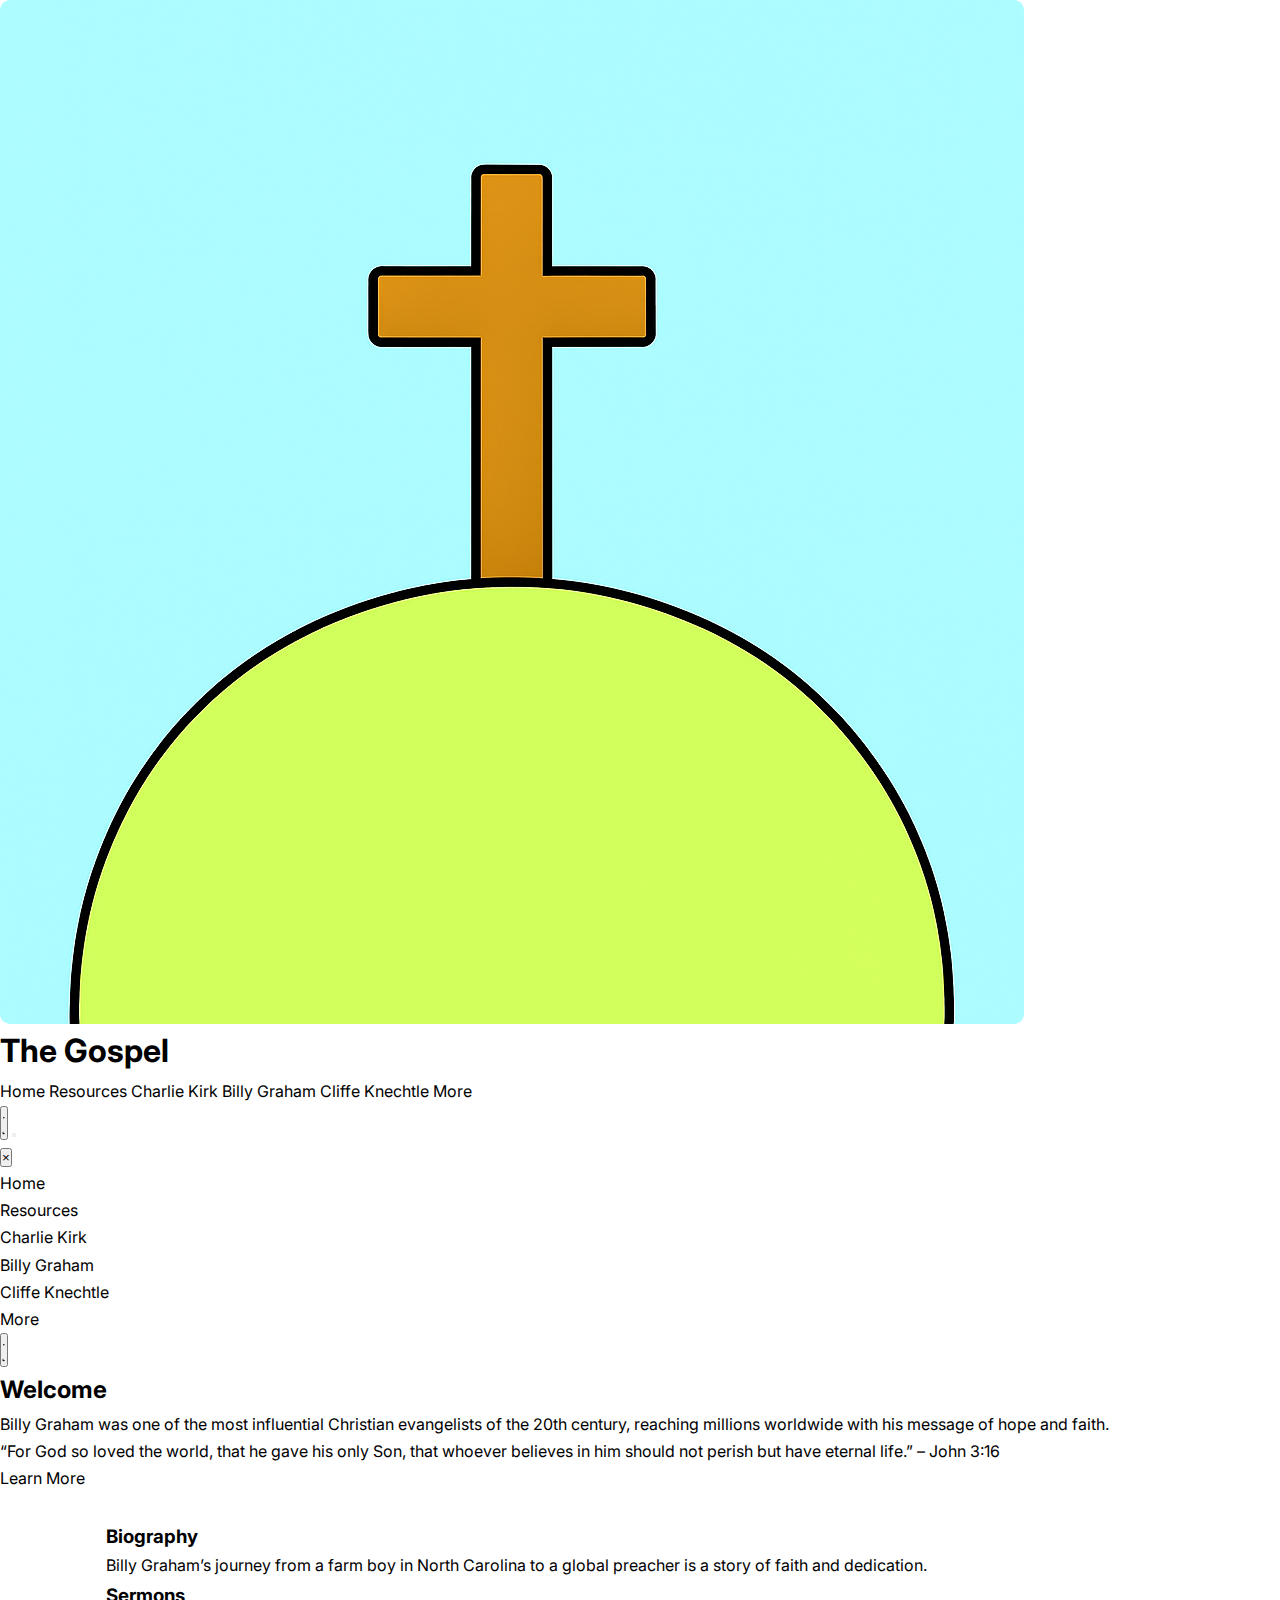
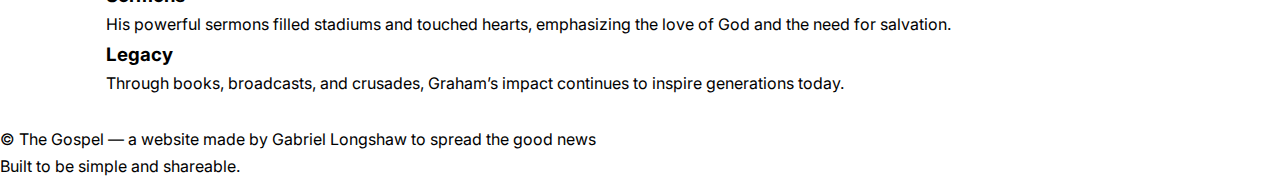
<file: billy-graham/index.html>
<!DOCTYPE html>
<html lang="en">
<head>
  <meta charset="UTF-8">
  <meta name="viewport" content="width=device-width, initial-scale=1.0">
  <title>The Gospel - Billy Graham</title>
  <link rel="stylesheet" href="../assets/css/styles.css">
</head>
<body>
  <header class="header">
  <div class="container header-inner">
    <a href="#" class="brand">
      <img src="../assets/images/logo.png" alt="Logo">
      <h1>The Gospel</h1>
    </a>
    
    <nav class="nav" aria-label="Main navigation">
      <a href="../index.html">Home</a>
      <a href="../resources/">Resources</a>
      <a href="../charlie-kirk/">Charlie Kirk</a>
      <a href="billy-graham/">Billy Graham</a>
      <a href="../cliff-and-stuart-knetchle/">Cliffe Knechtle</a>
      <a href="../more/">More</a>
    </nav>
    
    <div class="controls">
      <button class="theme-toggle desktop-theme-toggle" aria-label="Toggle theme">
        <svg class="icon sun" xmlns="http://www.w3.org/2000/svg" viewBox="0 0 24 24">
          <circle cx="12" cy="12" r="5" fill="var(--icon)" stroke="var(--icon)" stroke-width="2" />
          <g stroke-linecap="round" stroke-linejoin="round" stroke="var(--icon)">
            <line x1="12" y1="1" x2="12" y2="3" />
            <line x1="12" y1="21" x2="12" y2="23" />
            <line x1="1" y1="12" x2="3" y2="12" />
            <line x1="21" y1="12" x2="23" y2="12" />
            <line x1="4.22" y1="4.22" x2="5.64" y2="5.64" />
            <line x1="18.36" y1="18.36" x2="19.78" y2="19.78" />
            <line x1="4.22" y1="19.78" x2="5.64" y2="18.36" />
            <line x1="18.36" y1="5.64" x2="19.78" y2="4.22" />
          </g>
        </svg>
        <svg class="icon moon" xmlns="http://www.w3.org/2000/svg" viewBox="0 0 24 24">
          <path fill="var(--icon)" d="M21 12.8A9 9 0 1111.2 3a7 7 0 109.8 9.8z" />
        </svg>
      </button>
      
      <button class="burger" aria-label="Open menu" aria-expanded="false">
        <span></span>
        <span></span>
        <span></span>
      </button>
    </div>
  </div>
  
  <div class="mobile-menu" aria-hidden="true">
    <button class="close-btn" aria-label="Close menu">&times;</button>
    <ul>
      <li><a href="../index.html">Home</a></li>
      <li><a href="../resources/">Resources</a></li>
      <li><a href="../charlie-kirk">Charlie Kirk</a></li>
      <li><a href="../billy-graham">Billy Graham</a></li>
      <li><a href="../cliff-and-stuart-knetchle">Cliffe Knechtle</a></li>
      <li><a href="../more/">More</a></li>
    </ul>
    
    <button class="theme-toggle mobile-theme-toggle" aria-label="Toggle theme">
      <svg class="icon sun" xmlns="http://www.w3.org/2000/svg" viewBox="0 0 24 24">
        <circle cx="12" cy="12" r="5" fill="var(--icon)" stroke="var(--icon)" stroke-width="2" />
        <g stroke-linecap="round" stroke-linejoin="round" stroke="var(--icon)">
          <line x1="12" y1="1" x2="12" y2="3" />
          <line x1="12" y1="21" x2="12" y2="23" />
          <line x1="1" y1="12" x2="3" y2="12" />
          <line x1="21" y1="12" x2="23" y2="12" />
          <line x1="4.22" y1="4.22" x2="5.64" y2="5.64" />
          <line x1="18.36" y1="18.36" x2="19.78" y2="19.78" />
          <line x1="4.22" y1="19.78" x2="5.64" y2="18.36" />
          <line x1="18.36" y1="5.64" x2="19.78" y2="4.22" />
        </g>
      </svg>
      <svg class="icon moon" xmlns="http://www.w3.org/2000/svg" viewBox="0 0 24 24">
        <path fill="var(--icon)" d="M21 12.8A9 9 0 1111.2 3a7 7 0 109.8 9.8z" />
      </svg>
    </button>
  </div>
</header>

  <section class="hero">
    <div class="hero-card">
      <h2>Welcome</h2>
      <p class="lead">Billy Graham was one of the most influential Christian evangelists of the 20th century, reaching millions worldwide with his message of hope and faith.</p>
      <p class="verse">“For God so loved the world, that he gave his only Son, that whoever believes in him should not perish but have eternal life.” – John 3:16</p>
      <a href="#" class="btn">Learn More</a>
    </div>
  </section>

  <main class="content">
    <div class="card-grid">
      <div class="card">
        <h3>Biography</h3>
        <p>Billy Graham’s journey from a farm boy in North Carolina to a global preacher is a story of faith and dedication.</p>
      </div>
      <div class="card">
        <h3>Sermons</h3>
        <p>His powerful sermons filled stadiums and touched hearts, emphasizing the love of God and the need for salvation.</p>
      </div>
      <div class="card">
        <h3>Legacy</h3>
        <p>Through books, broadcasts, and crusades, Graham’s impact continues to inspire generations today.</p>
      </div>
    </div>
  </main>

  <footer class="footer">
  <p>© <span id="year"></span> The Gospel — a website made by Gabriel Longshaw to spread the good news</p>
  <p class="meta">Built to be simple and shareable.</p>
</footer>

  <script src="../assets/js/main.js"></script>
</body>
</html>
</file>
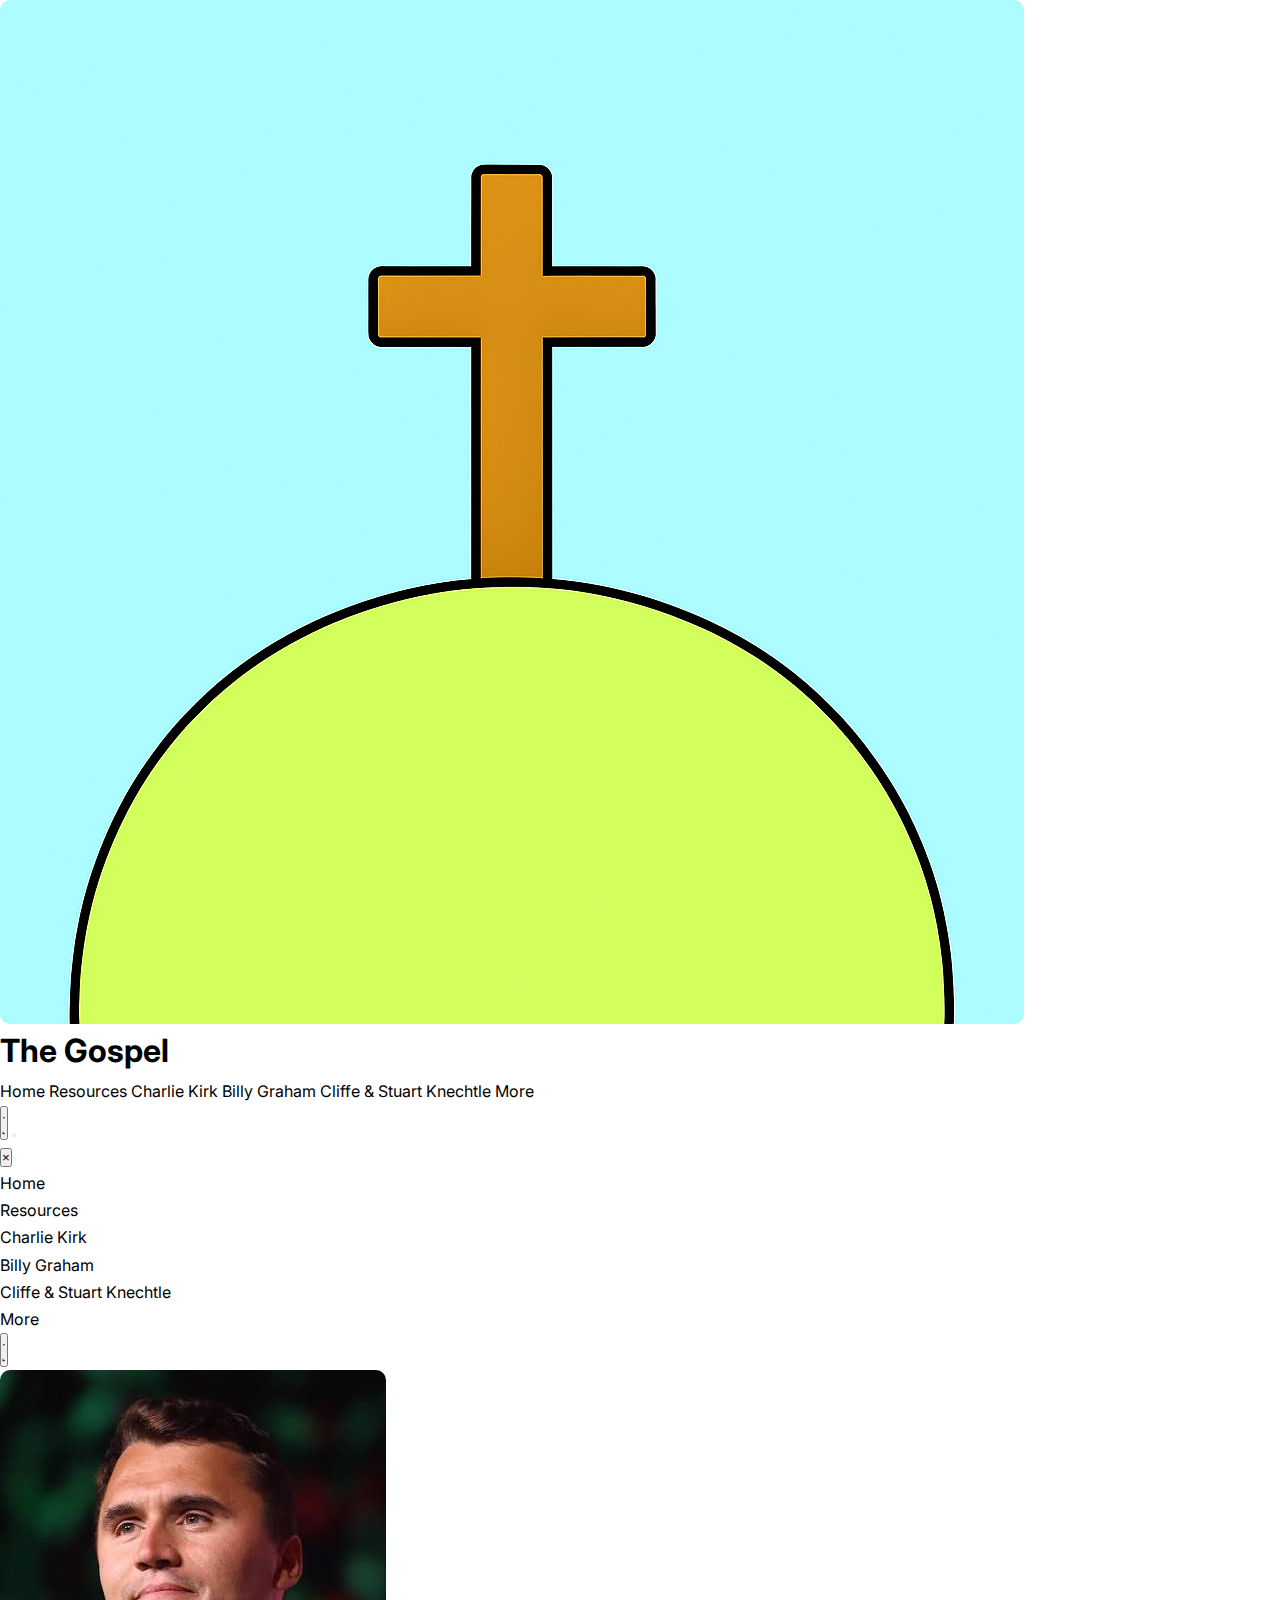
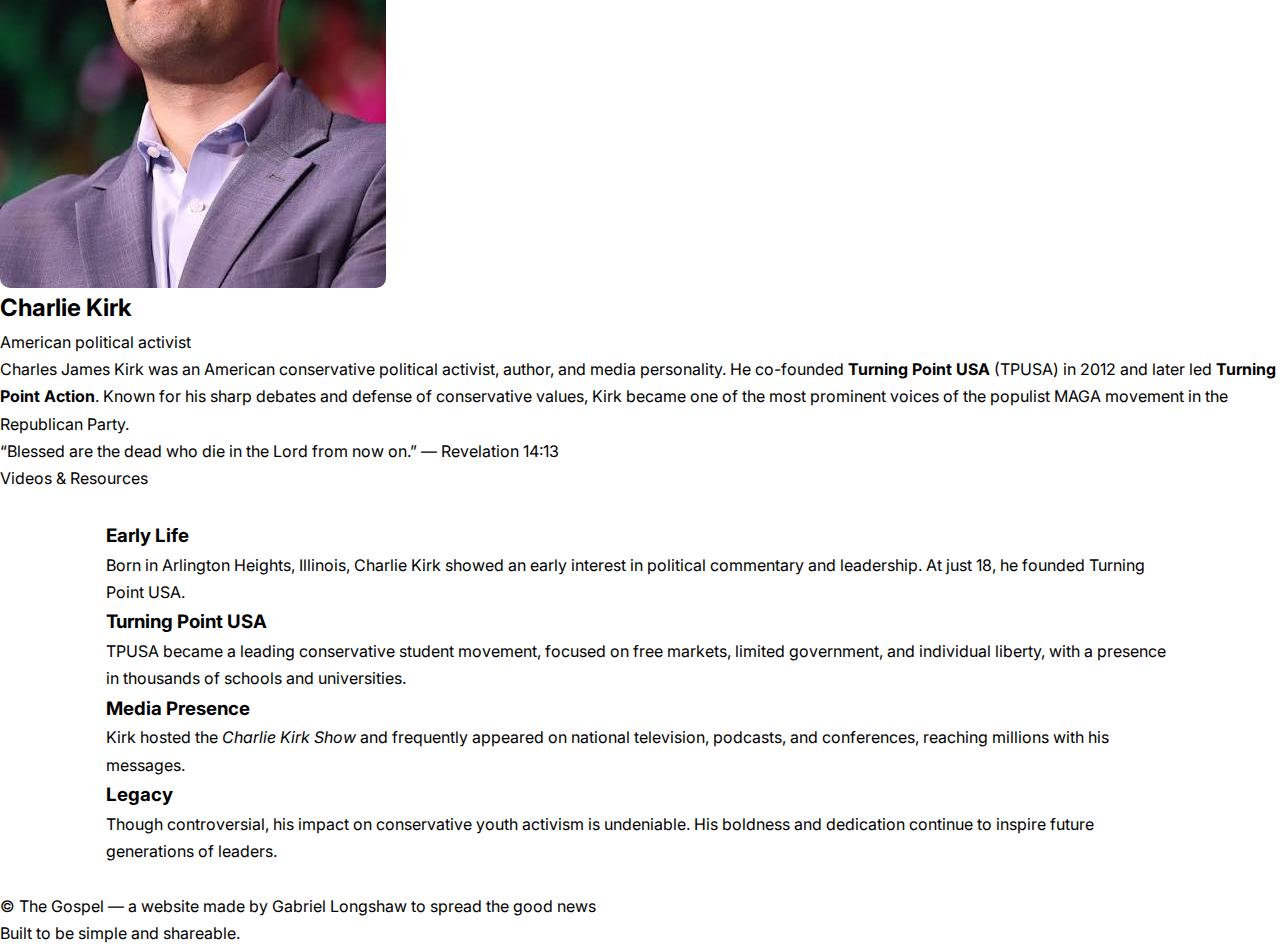
<file: charlie-kirk/index.html>
<!DOCTYPE html>
<html lang="en">
<head>
  <meta charset="UTF-8">
  <meta name="viewport" content="width=device-width, initial-scale=1.0">
  <title>The Gospel - Charlie Kirk</title>
  <meta name="description" content="Profiles of Charlie Kirk — Christian speaker and cultural commentator sharing the Gospel.">
  <meta name="keywords" content="The Gospel, Charlie Kirk, Evangelism, Christian Apologetics, Gabe Mods, Gabriel Longshaw, Jesus Christ, The Good News">
  <meta name="author" content="The Gospel">
  <meta property="og:title" content="The Gospel - Charlie Kirk">
  <meta property="og:description" content="Profiles of Charlie Kirk — Christian speaker and cultural commentator sharing the Gospel.">
  <meta property="og:image" content="https://gabemods.github.io/The-Gospel/assets/images/charlie-kirk-preview.png">
  <meta property="og:url" content="https://gabemods.github.io/The-Gospel/charlie-kirk/">
  <meta property="og:type" content="website">
  <meta name="twitter:card" content="summary_large_image">
  <meta name="twitter:title" content="The Gospel - Charlie Kirk">
  <meta name="twitter:description" content="Profiles of Charlie Kirk — Christian speaker and cultural commentator sharing the Gospel.">
  <meta name="twitter:image" content="https://gabemods.github.io/The-Gospel/assets/images/charlie-kirk-preview.png">
  <meta name="google-site-verification" content="HihCOsgH0UVQPbqo7pMEgDNXIXR16hIm907pXZPI3w8">
  <meta name="msvalidate.01" content="D8E2192242F2093B4379471689E3082A">
  <link rel="apple-touch-icon" sizes="152x152" href="../assets/images/favicon/apple-icon-152x152.png">
  <link rel="apple-touch-icon" sizes="180x180" href="../assets/images/favicon/apple-icon-180x180.png">
  <link rel="icon" type="image/png" sizes="192x192" href="../assets/images/favicon/android-icon-192x192.png">
  <link rel="icon" type="image/png" sizes="32x32" href="../assets/images/favicon/favicon-32x32.png">
  <link rel="icon" type="image/png" sizes="96x96" href="../assets/images/favicon/favicon-96x96.png">
  <link rel="icon" type="image/png" sizes="16x16" href="../assets/images/favicon/favicon-16x16.png">
  <link rel="manifest" href="../assets/images/favicon/manifest.json">
  <meta name="msapplication-TileColor" content="#ffffff">
  <meta name="msapplication-TileImage" content="../assets/images/favicon/ms-icon-144x144.png">
  <meta name="theme-color" content="#ffffff">
  <link rel="stylesheet" href="../assets/css/styles.css">
</head>
<body>
  <header class="header">
  <div class="container header-inner">
    <a href="../" class="brand">
      <img src="../assets/images/logo.png" alt="Logo">
      <h1>The Gospel</h1>
    </a>
    
    <nav class="nav" aria-label="Main navigation">
      <a href="../">Home</a>
      <a href="../resources/">Resources</a>
      <a href="./">Charlie Kirk</a>
      <a href="../billy-graham/">Billy Graham</a>
      <a href="../cliff-and-stuart-knechtle/">Cliffe & Stuart Knechtle</a>
      <a href="../more/">More</a>
    </nav>
    
    <div class="controls">
      <button class="theme-toggle desktop-theme-toggle" aria-label="Toggle theme">
        <svg class="icon sun" xmlns="http://www.w3.org/2000/svg" viewBox="0 0 24 24">
          <circle cx="12" cy="12" r="5" fill="var(--icon)" stroke="var(--icon)" stroke-width="2" />
          <g stroke-linecap="round" stroke-linejoin="round" stroke="var(--icon)">
            <line x1="12" y1="1" x2="12" y2="3" />
            <line x1="12" y1="21" x2="12" y2="23" />
            <line x1="1" y1="12" x2="3" y2="12" />
            <line x1="21" y1="12" x2="23" y2="12" />
            <line x1="4.22" y1="4.22" x2="5.64" y2="5.64" />
            <line x1="18.36" y1="18.36" x2="19.78" y2="19.78" />
            <line x1="4.22" y1="19.78" x2="5.64" y2="18.36" />
            <line x1="18.36" y1="5.64" x2="19.78" y2="4.22" />
          </g>
        </svg>
        <svg class="icon moon" xmlns="http://www.w3.org/2000/svg" viewBox="0 0 24 24">
          <path fill="var(--icon)" d="M21 12.8A9 9 0 1111.2 3a7 7 0 109.8 9.8z" />
        </svg>
      </button>
      
      <button class="burger" aria-label="Open menu" aria-expanded="false">
        <span></span>
        <span></span>
        <span></span>
      </button>
    </div>
  </div>
  
  <div class="mobile-menu" aria-hidden="true">
    <button class="close-btn" aria-label="Close menu">&times;</button>
    <ul>
      <li><a href="../">Home</a></li>
      <li><a href="../resources/">Resources</a></li>
      <li><a href="./">Charlie Kirk</a></li>
      <li><a href="../billy-graham/">Billy Graham</a></li>
      <li><a href="../cliff-and-stuart-knechtle/">Cliffe & Stuart Knechtle</a></li>
      <li><a href="../more/">More</a></li>
    </ul>
    
    <button class="theme-toggle mobile-theme-toggle" aria-label="Toggle theme">
      <svg class="icon sun" xmlns="http://www.w3.org/2000/svg" viewBox="0 0 24 24">
        <circle cx="12" cy="12" r="5" fill="var(--icon)" stroke="var(--icon)" stroke-width="2" />
        <g stroke-linecap="round" stroke-linejoin="round" stroke="var(--icon)">
          <line x1="12" y1="1" x2="12" y2="3" />
          <line x1="12" y1="21" x2="12" y2="23" />
          <line x1="1" y1="12" x2="3" y2="12" />
          <line x1="21" y1="12" x2="23" y2="12" />
          <line x1="4.22" y1="4.22" x2="5.64" y2="5.64" />
          <line x1="18.36" y1="18.36" x2="19.78" y2="19.78" />
          <line x1="4.22" y1="19.78" x2="5.64" y2="18.36" />
          <line x1="18.36" y1="5.64" x2="19.78" y2="4.22" />
        </g>
      </svg>
      <svg class="icon moon" xmlns="http://www.w3.org/2000/svg" viewBox="0 0 24 24">
        <path fill="var(--icon)" d="M21 12.8A9 9 0 1111.2 3a7 7 0 109.8 9.8z" />
      </svg>
    </button>
  </div>
</header>

  <section class="hero hero-centered">
  <div class="hero-card hero-grid">
    <div class="hero-top">
      <img src="../assets/images/charliekirk.jpeg" alt="Charlie Kirk" class="profile-img">
      <div class="hero-info">
        <h2 id="profile-heading">Charlie Kirk</h2>
        <p class="meta">American political activist</p>
        <p>Charles James Kirk was an American conservative political activist, author, and media personality. He co-founded <strong>Turning Point USA</strong> (TPUSA) in 2012 and later led <strong>Turning Point Action</strong>. Known for his sharp debates and defense of conservative values, Kirk became one of the most prominent voices of the populist MAGA movement in the Republican Party.</p>
        <p class="verse">“Blessed are the dead who die in the Lord from now on.” — Revelation 14:13</p>
        <p class="btn-centered-wrapper"><a class="btn-centered" href="../resources/">Videos & Resources</a></p>
      </div>
    </div>
  </div>
</section>

  <main class="content">
    <div class="card-grid">
      <div class="card">
        <h3>Early Life</h3>
        <p>Born in Arlington Heights, Illinois, Charlie Kirk showed an early interest in political commentary and leadership. At just 18, he founded Turning Point USA.</p>
      </div>
      <div class="card">
        <h3>Turning Point USA</h3>
        <p>TPUSA became a leading conservative student movement, focused on free markets, limited government, and individual liberty, with a presence in thousands of schools and universities.</p>
      </div>
      <div class="card">
        <h3>Media Presence</h3>
        <p>Kirk hosted the <em>Charlie Kirk Show</em> and frequently appeared on national television, podcasts, and conferences, reaching millions with his messages.</p>
      </div>
      <div class="card">
        <h3>Legacy</h3>
        <p>Though controversial, his impact on conservative youth activism is undeniable. His boldness and dedication continue to inspire future generations of leaders.</p>
      </div>
    </div>
  </main>

  <footer class="footer">
    <p>© <span id="year"></span> The Gospel — a website made by Gabriel Longshaw to spread the good news</p>
    <p class="meta">Built to be simple and shareable.</p>
  </footer>

  <script src="../assets/js/main.js"></script>
</body>
</html>
</file>
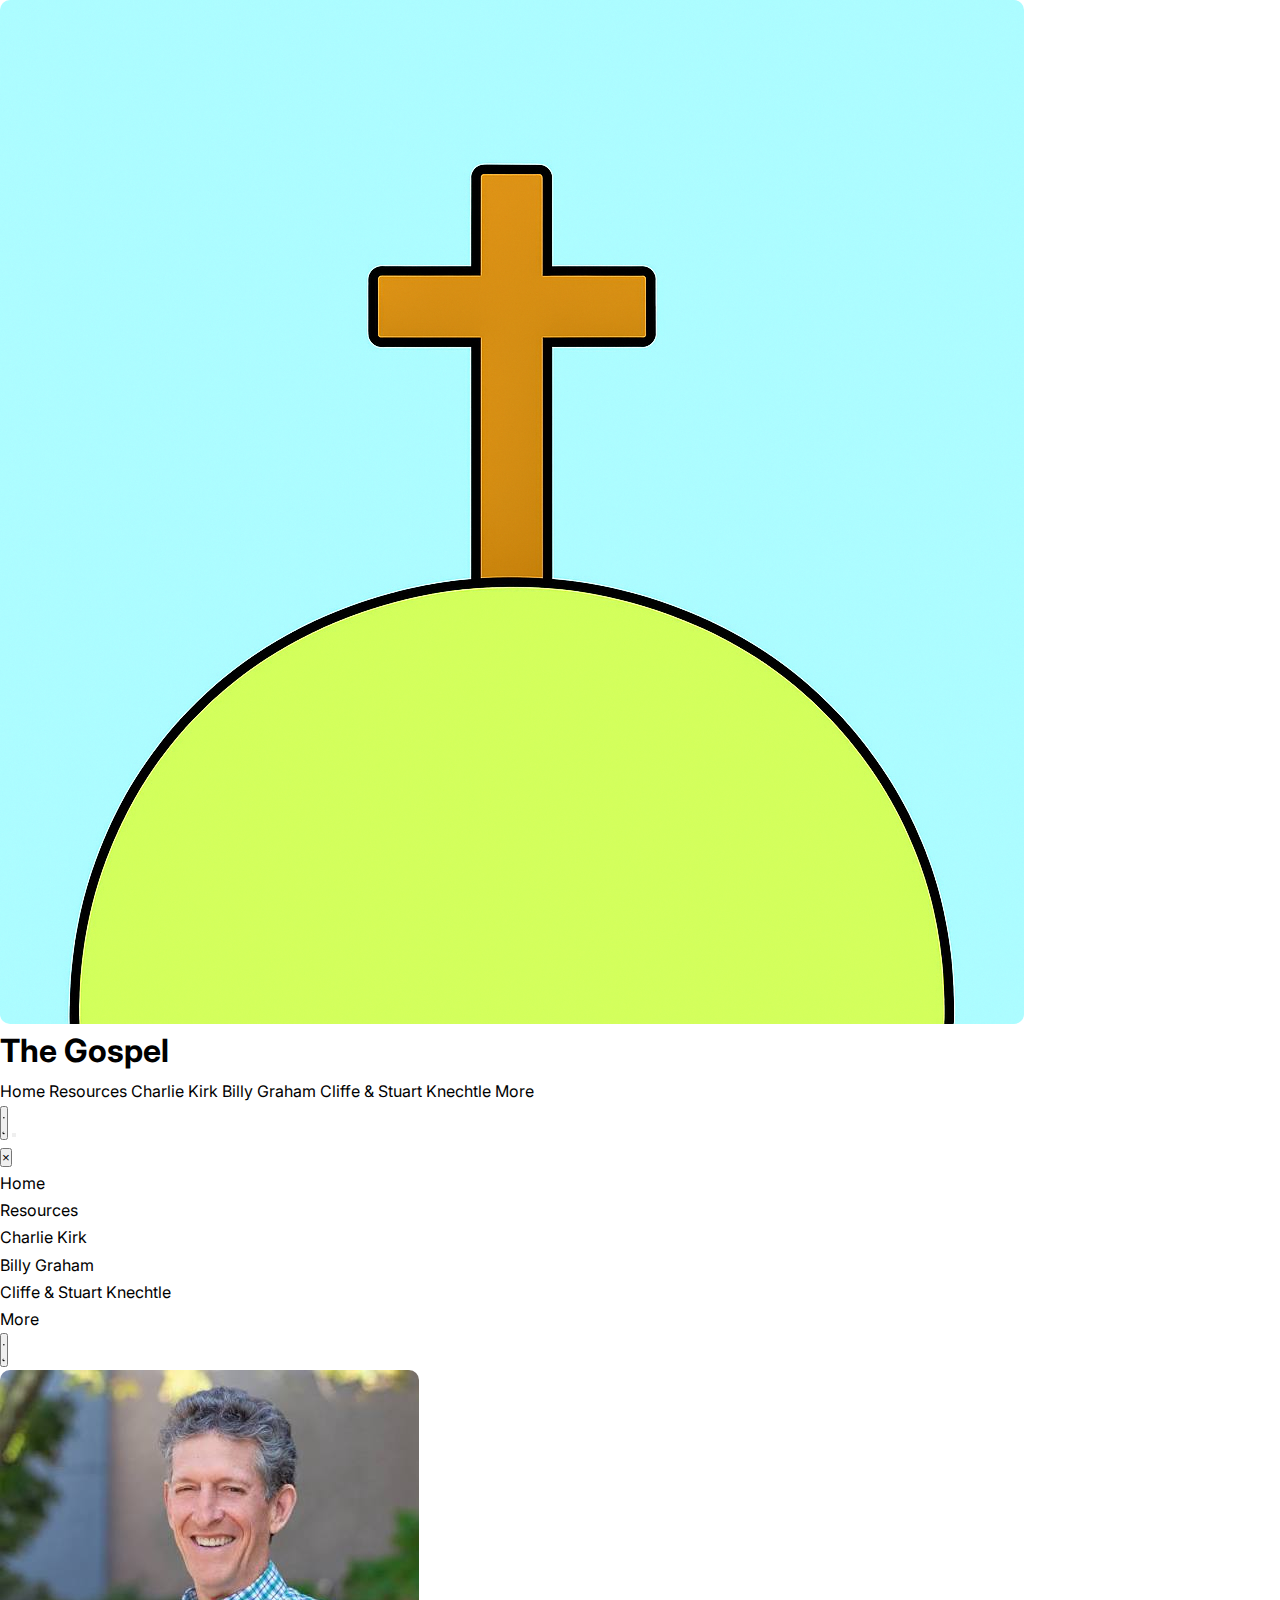
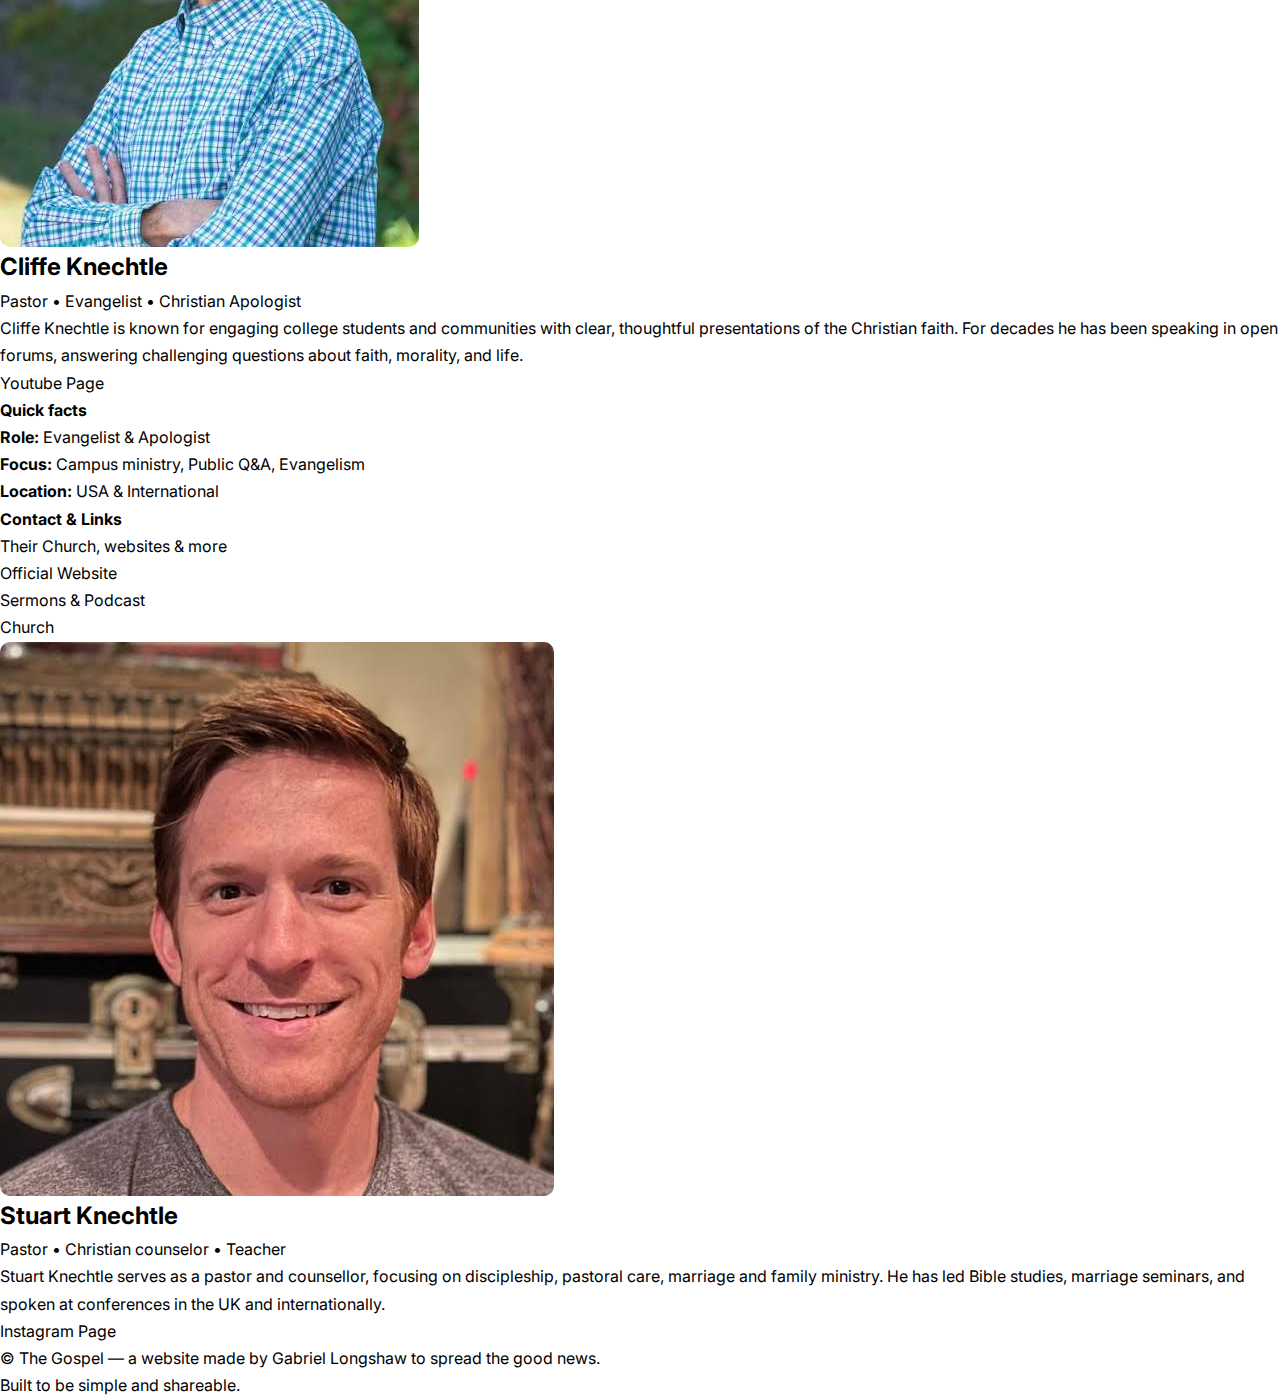
<file: cliff-and-stuart-knechtle/index.html>
<!doctype html>
<html lang="en">
<head>
  <meta charset="utf-8" />
  <meta name="viewport" content="width=device-width,initial-scale=1" />
  <title>The Gospel - Cliffe &amp; Stuart Knechtle</title>
  <meta name="google-site-verification" content="HihCOsgH0UVQPbqo7pMEgDNXIXR16hIm907pXZPI3w8">
  <meta name="description" content="Spreading The Gospel - the good news.">
  <meta name="keywords" content="Gabe Mods, Gabriel Longshaw, The Gospel, Jesus Christ, Jesus, The Good News">
  <meta name="author" content="The Gospel">
  <meta property="og:title" content="The Gospel">
  <meta property="og:description" content="Spreading The Gospel - the good news.">
  <meta property="og:image" content="assets/images/logo.png">
  <meta name="twitter:card" content="summary_large_image">
  <meta name="google-site-verification" content="HihCOsgH0UVQPbqo7pMEgDNXIXR16hIm907pXZPI3w8">
  <meta name="msvalidate.01" content="D8E2192242F2093B4379471689E3082A">
  <link rel="apple-touch-icon" sizes="152x152" href="assets/images/favicon/apple-icon-152x152.png">
  <link rel="apple-touch-icon" sizes="180x180" href="assets/images/favicon/apple-icon-180x180.png">
  <link rel="icon" type="image/png" sizes="192x192" href="assets/images/favicon/android-icon-192x192.png">
  <link rel="icon" type="image/png" sizes="32x32" href="assets/images/favicon/favicon-32x32.png">
  <link rel="icon" type="image/png" sizes="96x96" href="assets/images/favicon/favicon-96x96.png">
  <link rel="icon" type="image/png" sizes="16x16" href="assets/images/favicon/favicon-16x16.png">
  <link rel="manifest" href="assets/images/favicon/manifest.json">
  <meta name="msapplication-TileColor" content="#ffffff">
  <meta name="msapplication-TileImage" content="assets/images/favicon/ms-icon-144x144.png">
  <meta name="theme-color" content="#ffffff">
  <link rel="stylesheet" href="../assets/css/styles.css">
</head>
<body>
  <header class="header">
    <div class="container header-inner">
      <a href="../index.html" class="brand">
        <img src="../assets/images/logo.png" alt="The Gospel logo">
        <h1>The Gospel</h1>
      </a>

      <nav class="nav" aria-label="Main navigation">
        <a href="../index.html">Home</a>
        <a href="../resources/">Resources</a>
        <a href="../charlie-kirk/">Charlie Kirk</a>
        <a href="../billy-graham/">Billy Graham</a>
        <a href="index.html" aria-current="page">Cliffe &amp; Stuart Knechtle</a>
        <a href="../more/">More</a>
      </nav>

      <div class="controls">
        <button class="theme-toggle desktop-theme-toggle" aria-label="Toggle theme" type="button">
          <svg class="icon sun" xmlns="http://www.w3.org/2000/svg" viewBox="0 0 24 24" aria-hidden="true">
            <circle cx="12" cy="12" r="5" fill="var(--icon)" stroke="var(--icon)" stroke-width="2"/>
            <g stroke-linecap="round" stroke-linejoin="round" stroke="var(--icon)">
              <line x1="12" y1="1" x2="12" y2="3" />
              <line x1="12" y1="21" x2="12" y2="23" />
              <line x1="1" y1="12" x2="3" y2="12" />
              <line x1="21" y1="12" x2="23" y2="12" />
              <line x1="4.22" y1="4.22" x2="5.64" y2="5.64" />
              <line x1="18.36" y1="18.36" x2="19.78" y2="19.78" />
              <line x1="4.22" y1="19.78" x2="5.64" y2="18.36" />
              <line x1="18.36" y1="5.64" x2="19.78" y2="4.22" />
            </g>
          </svg>
          <svg class="icon moon" xmlns="http://www.w3.org/2000/svg" viewBox="0 0 24 24" aria-hidden="true">
            <path fill="var(--icon)" d="M21 12.8A9 9 0 1111.2 3a7 7 0 109.8 9.8z"/>
          </svg>
        </button>

        <button class="burger" aria-label="Open menu" aria-expanded="false" type="button">
          <span></span><span></span><span></span>
        </button>
      </div>
    </div>

    <div class="mobile-menu" aria-hidden="true">
      <button class="close-btn" aria-label="Close menu" type="button">&times;</button>
      <ul>
        <li><a href="../index.html">Home</a></li>
        <li><a href="../resources/">Resources</a></li>
        <li><a href="../charlie-kirk/">Charlie Kirk</a></li>
        <li><a href="../billy-graham/">Billy Graham</a></li>
        <li><a href="index.html">Cliffe &amp; Stuart Knechtle</a></li>
        <li><a href="../more/">More</a></li>
      </ul>
    <button class="theme-toggle mobile-theme-toggle" aria-label="Toggle theme">
      <svg class="icon sun" xmlns="http://www.w3.org/2000/svg" viewBox="0 0 24 24">
        <circle cx="12" cy="12" r="5" fill="var(--icon)" stroke="var(--icon)" stroke-width="2" />
        <g stroke-linecap="round" stroke-linejoin="round" stroke="var(--icon)">
          <line x1="12" y1="1" x2="12" y2="3" />
          <line x1="12" y1="21" x2="12" y2="23" />
          <line x1="1" y1="12" x2="3" y2="12" />
          <line x1="21" y1="12" x2="23" y2="12" />
          <line x1="4.22" y1="4.22" x2="5.64" y2="5.64" />
          <line x1="18.36" y1="18.36" x2="19.78" y2="19.78" />
          <line x1="4.22" y1="19.78" x2="5.64" y2="18.36" />
          <line x1="18.36" y1="5.64" x2="19.78" y2="4.22" />
        </g>
      </svg>
      <svg class="icon moon" xmlns="http://www.w3.org/2000/svg" viewBox="0 0 24 24">
        <path fill="var(--icon)" d="M21 12.8A9 9 0 1111.2 3a7 7 0 109.8 9.8z" />
      </svg>
    </button>
    </div>
  </header>

  <main class="container">
  <section class="hero" aria-labelledby="profile-heading">
    <!-- Cliffe Knechtle Card -->
    <div class="hero-card hero-grid">
      <div class="hero-top">
        <img src="../assets/images/cliffe-knechtle.jpeg" alt="Cliffe Knechtle" class="profile-img">
        <div class="hero-info">
          <h2 id="profile-heading">Cliffe Knechtle</h2>
          <p class="meta">Pastor • Evangelist • Christian Apologist</p>
          <p>Cliffe Knechtle is known for engaging college students and communities with clear, thoughtful presentations of the Christian faith. For decades he has been speaking in open forums, answering challenging questions about faith, morality, and life.</p>
          <p><a class="btn" href="https://youtube.com/@givemeananswer?si=rO77jDH8yHqYcQvH">Youtube Page</a></p>
        </div>
      </div>
      
      <div class="hero-bottom card-grid-2">
        <div class="card">
          <h4>Quick facts</h4>
          <ul class="no-list">
            <li><strong>Role:</strong> Evangelist & Apologist</li>
            <li><strong>Focus:</strong> Campus ministry, Public Q&A, Evangelism</li>
            <li><strong>Location:</strong> USA & International</li>
          </ul>
        </div>
        
        <div class="card">
          <h4>Contact & Links</h4>
          <p>Their Church, websites & more</p>
          <p><a class="resource-btn" href="https://givemeananswer.org/" target="_blank" rel="noopener">Official Website</a></p>
          <p><a class="resource-btn" href="#" target="_blank" rel="noopener">Sermons &amp; Podcast</a></p>
          <p><a class="resource-btn" href="https://www.gracecommunity.info/" target="_blank" rel="noopener">Church</a></p>
        </div>
      </div>
    </div>
    
   <div class="hero-card hero-grid">
  <div class="hero-top">
    <img src="../assets/images/stuartknechtle.jpeg" alt="Stuart Knechtle" class="profile-img">
    <div class="hero-info">
      <h2 id="stuart-heading">Stuart Knechtle</h2>
      <p class="meta">Pastor • Christian counselor • Teacher</p>
      <p>Stuart Knechtle serves as a pastor and counsellor, focusing on discipleship, pastoral care, marriage and family ministry. He has led Bible studies, marriage seminars, and spoken at conferences in the UK and internationally.</p>
      <p><a class="btn" href="https://www.instagram.com/stuart_knechtle?igsh=MW43YWszNmZmYnBuZg==">Instagram Page</a></p>
    </div>
  </div>
</div>
</main>

  <footer class="footer">
    <p>© <span id="year"></span> The Gospel — a website made by Gabriel Longshaw to spread the good news.</p>
    <p class="meta">Built to be simple and shareable.</p>
  </footer>
  <script async src="//www.instagram.com/embed.js"></script>
  <script src="../assets/js/main.js"></script>
</body>
</html>
</file>
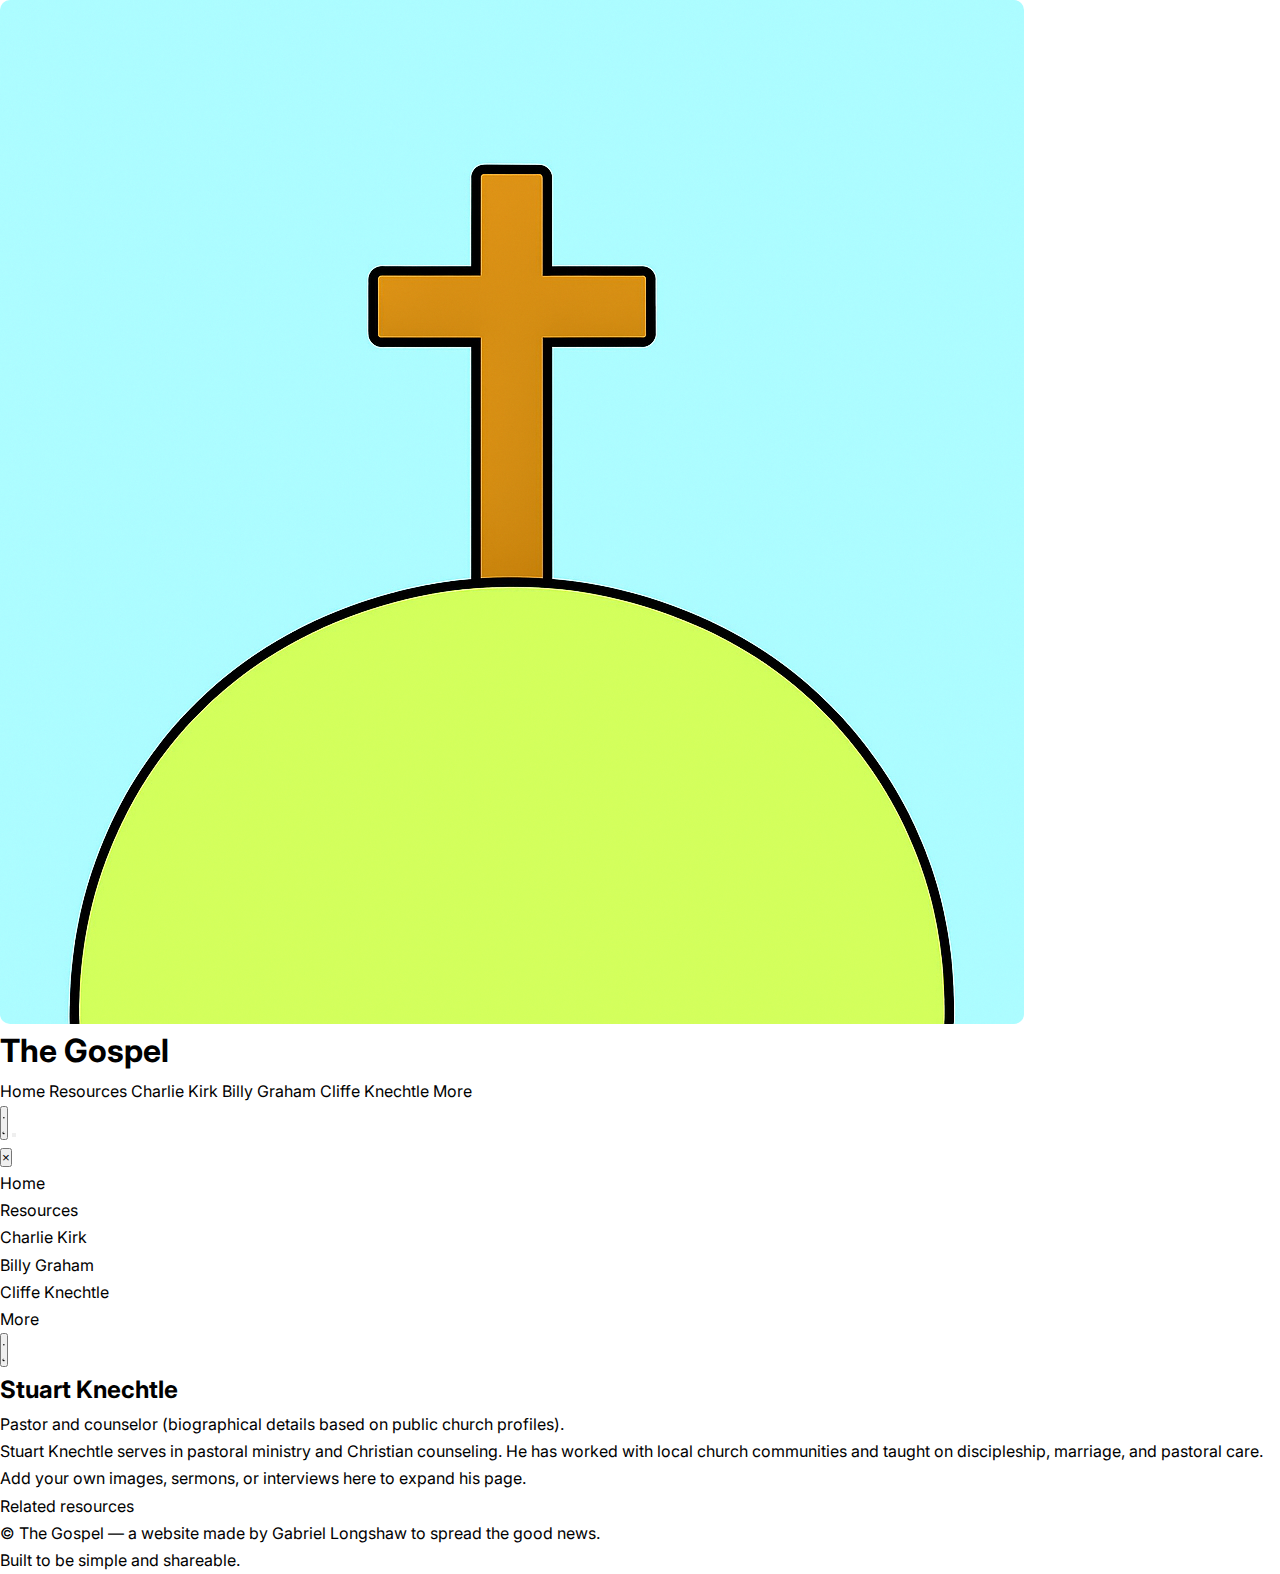
<file: cliff-and-stuart-knetchle/index.html>
<!-- /stuart-knechtle/index.html -->
<!doctype html>
<html lang="en">
<head>
  <meta charset="utf-8" />
  <meta name="viewport" content="width=device-width,initial-scale=1" />
  <title>The Gospel - Cliffe and Stuart Knechtle</title>
  <link rel="stylesheet" href="../assets/css/styles.css">
</head>
<body>
  <!-- header -->
   <header class="header">
   <div class="container header-inner">
     <a href="#" class="brand">
       <img src="/assets/images/logo.png" alt="Logo">
       <h1>The Gospel</h1>
     </a>
     
     <nav class="nav" aria-label="Main navigation">
       <a href="../index.html">Home</a>
       <a href="#">Resources</a>
       <a href="../charlie-kirk/">Charlie Kirk</a>
       <a href="../billy-graham">Billy Graham</a>
       <a href="cliff-and-stuart-knetchle">Cliffe Knechtle</a>
       <a href="#">More</a>
     </nav>
     
     <div class="controls">
       <!-- Desktop theme toggle -->
       <button class="theme-toggle desktop-theme-toggle" aria-label="Toggle theme">
         <svg class="icon sun" xmlns="http://www.w3.org/2000/svg" viewBox="0 0 24 24">
           <circle cx="12" cy="12" r="5" fill="var(--icon)" stroke="var(--icon)" stroke-width="2" />
           <g stroke-linecap="round" stroke-linejoin="round" stroke="var(--icon)">
             <line x1="12" y1="1" x2="12" y2="3" />
             <line x1="12" y1="21" x2="12" y2="23" />
             <line x1="1" y1="12" x2="3" y2="12" />
             <line x1="21" y1="12" x2="23" y2="12" />
             <line x1="4.22" y1="4.22" x2="5.64" y2="5.64" />
             <line x1="18.36" y1="18.36" x2="19.78" y2="19.78" />
             <line x1="4.22" y1="19.78" x2="5.64" y2="18.36" />
             <line x1="18.36" y1="5.64" x2="19.78" y2="4.22" />
           </g>
         </svg>
         <svg class="icon moon" xmlns="http://www.w3.org/2000/svg" viewBox="0 0 24 24">
           <path fill="var(--icon)" d="M21 12.8A9 9 0 1111.2 3a7 7 0 109.8 9.8z" />
         </svg>
       </button>
       
       <!-- Hamburger -->
       <button class="burger" aria-label="Open menu" aria-expanded="false">
         <span></span>
         <span></span>
         <span></span>
       </button>
     </div>
   </div>
   
   <!-- Mobile Menu -->
   <div class="mobile-menu" aria-hidden="true">
     <button class="close-btn" aria-label="Close menu">&times;</button>
     <ul>
       <li><a href="../index.html">Home</a></li>
       <li><a href="#">Resources</a></li>
       <li><a href="../charlie-kirk/">Charlie Kirk</a></li>
       <li><a href="../billy-graham">Billy Graham</a></li>
       <li><a href="cliff-and-stuart-knetchle">Cliffe Knechtle</a></li>
       <li><a href="#">More</a></li>
     </ul>
     
     <!-- Mobile theme toggle -->
     <button class="theme-toggle mobile-theme-toggle" aria-label="Toggle theme">
       <svg class="icon sun" xmlns="http://www.w3.org/2000/svg" viewBox="0 0 24 24">
         <circle cx="12" cy="12" r="5" fill="var(--icon)" stroke="var(--icon)" stroke-width="2" />
         <g stroke-linecap="round" stroke-linejoin="round" stroke="var(--icon)">
           <line x1="12" y1="1" x2="12" y2="3" />
           <line x1="12" y1="21" x2="12" y2="23" />
           <line x1="1" y1="12" x2="3" y2="12" />
           <line x1="21" y1="12" x2="23" y2="12" />
           <line x1="4.22" y1="4.22" x2="5.64" y2="5.64" />
           <line x1="18.36" y1="18.36" x2="19.78" y2="19.78" />
           <line x1="4.22" y1="19.78" x2="5.64" y2="18.36" />
           <line x1="18.36" y1="5.64" x2="19.78" y2="4.22" />
         </g>
       </svg>
       <svg class="icon moon" xmlns="http://www.w3.org/2000/svg" viewBox="0 0 24 24">
         <path fill="var(--icon)" d="M21 12.8A9 9 0 1111.2 3a7 7 0 109.8 9.8z" />
       </svg>
     </button>
   </div>
 </header>

  <main class="container">
    <article class="hero-card">
      <h2>Stuart Knechtle</h2>
      <p class="meta">Pastor and counselor (biographical details based on public church profiles).</p>

      <p>Stuart Knechtle serves in pastoral ministry and Christian counseling. He has worked with local church communities and taught on discipleship, marriage, and pastoral care. Add your own images, sermons, or interviews here to expand his page.</p>

      <p><a class="btn" href="/resources/resource4/">Related resources</a></p>
    </article>

    <footer class="footer">
  <p>© <span id="year"></span> The Gospel — a website made by Gabriel Longshaw to spread the good news.</p>
  <p class="meta">Built to be simple and shareable.</p>
</footer>
  </main>

  <script src="../assets/js/main.js"></script>
</body>
</html>
</file>
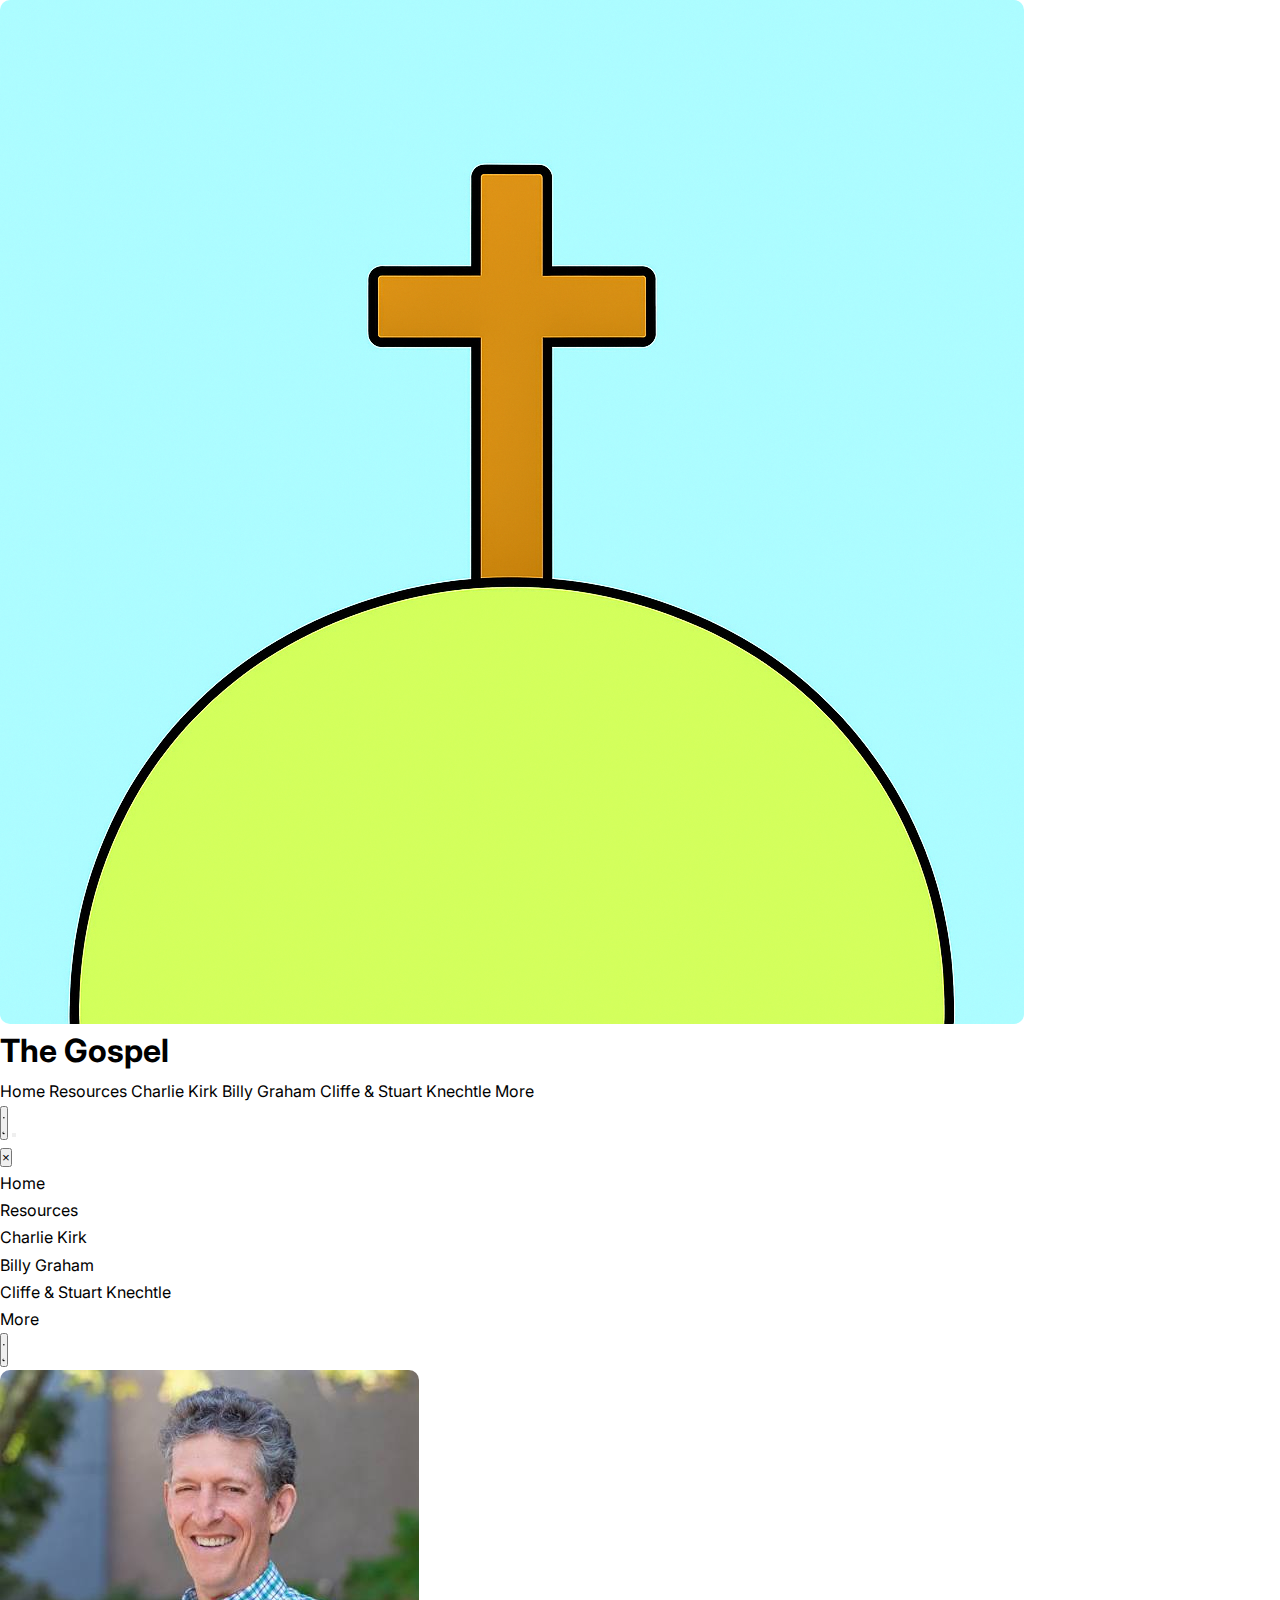
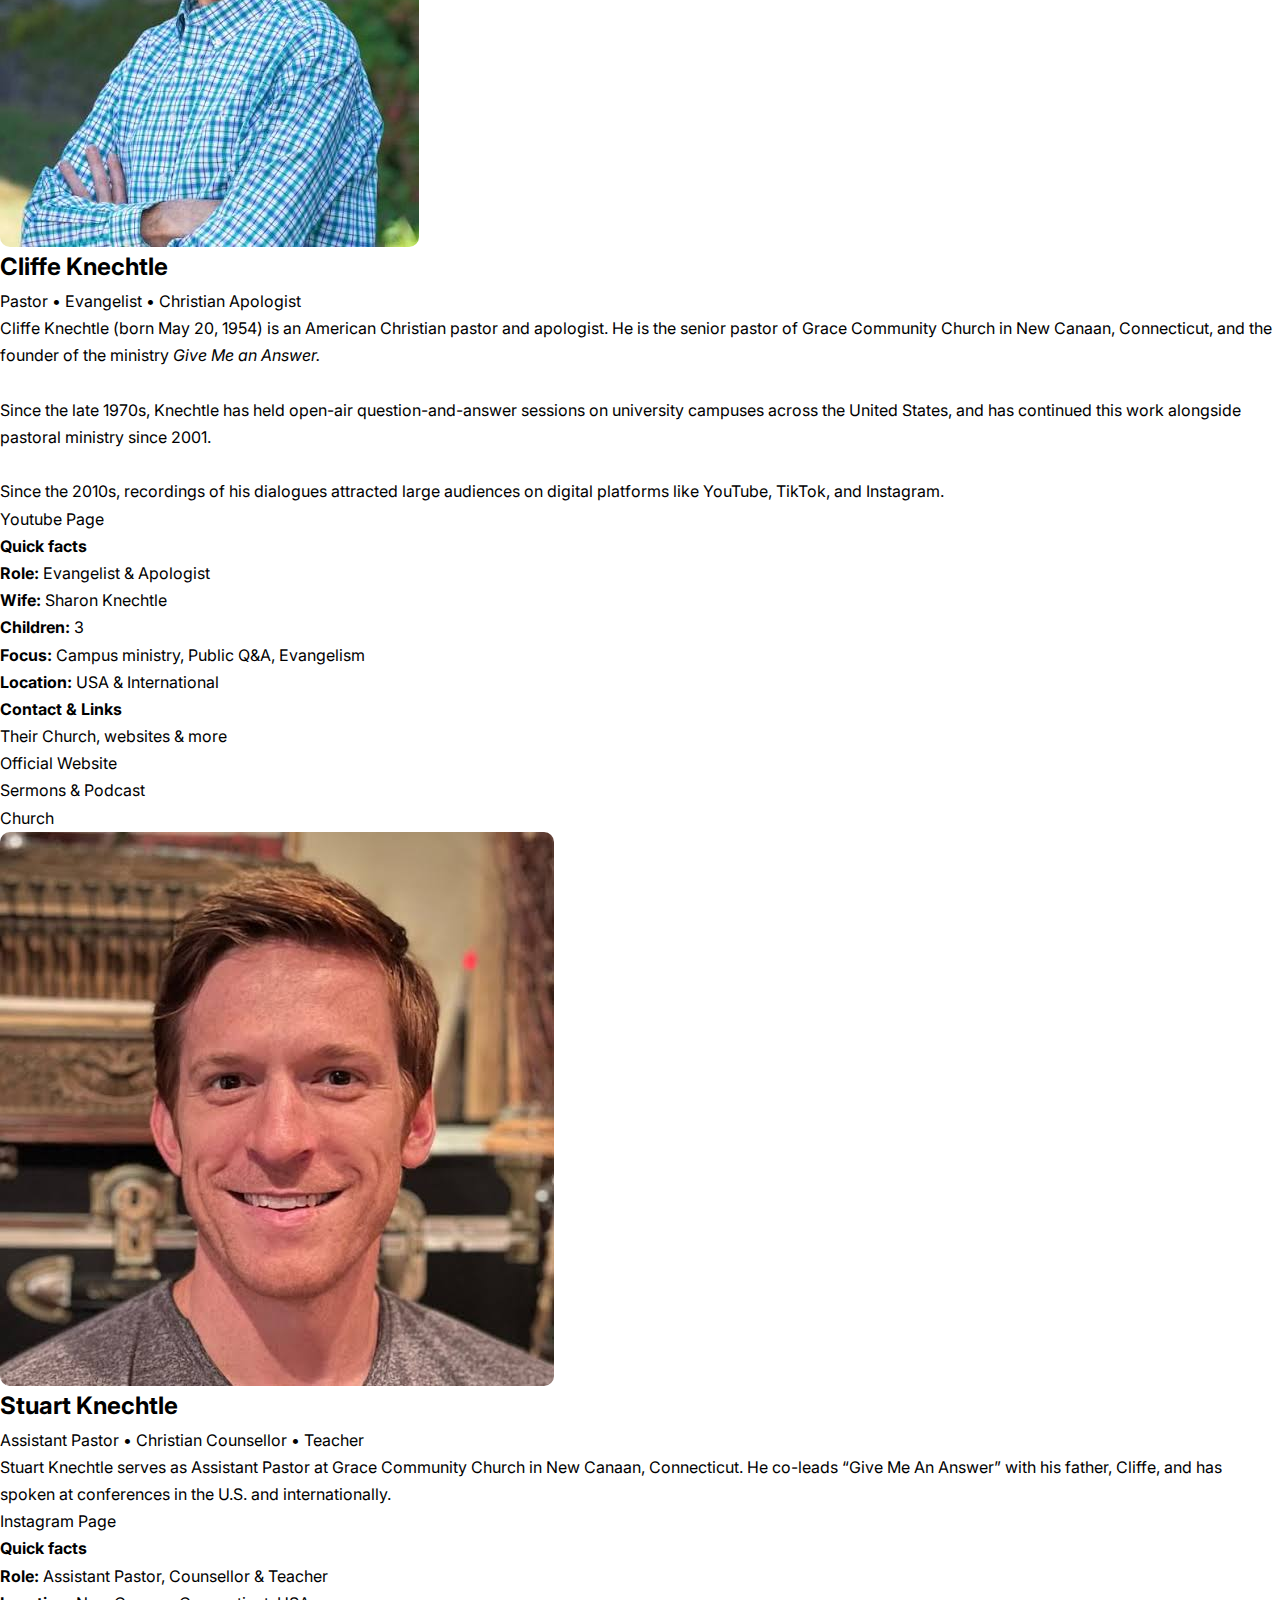
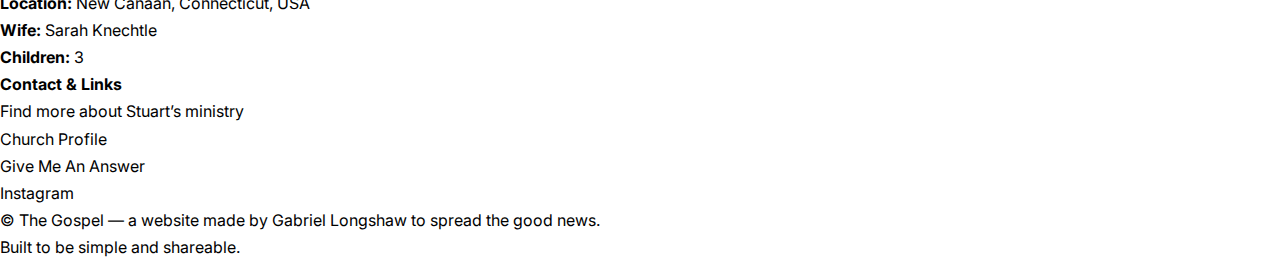
<file: cliffe-and-stuart-knechtle/index.html>
<!doctype html>
<html lang="en">
<head>
  <meta charset="utf-8" />
  <meta name="viewport" content="width=device-width,initial-scale=1" />
  <title>The Gospel - Cliffe &amp; Stuart Knechtle</title>
  <meta name="description" content="Profiles of Cliffe & Stuart Knechtle — pastors and evangelists sharing the Gospel.">
  <meta name="keywords" content="The Gospel, Cliffe Knechtle, Stuart Knechtle, Evangelism, Christian Apologetics, Gabe Mods, Gabriel Longshaw">
  <meta name="author" content="The Gospel">
  <meta property="og:title" content="The Gospel - Cliffe &amp; Stuart Knechtle">
  <meta property="og:description" content="Profiles of Cliffe & Stuart Knechtle — pastors and evangelists sharing the Gospel.">
  <meta property="og:image" content="https://thegospel.gabriellongshaw.co.uk/assets/images/cliffe-knechtle.jpeg">
  <meta property="og:url" content="https://thegospel.gabriellongshaw.co.uk/cliffe-and-stuart-knechtle/">
  <meta property="og:type" content="website">
  <meta name="twitter:card" content="summary_large_image">
  <meta name="twitter:title" content="The Gospel - Cliffe &amp; Stuart Knechtle">
  <meta name="twitter:description" content="Profiles of Cliffe & Stuart Knechtle — pastors and evangelists sharing the Gospel.">
  <meta name="twitter:image" content="https://thegospel.gabriellongshaw.co.uk/assets/images/cliffe-knechtle.jpeg">
  <meta name="google-site-verification" content="HihCOsgH0UVQPbqo7pMEgDNXIXR16hIm907pXZPI3w8">
  <meta name="msvalidate.01" content="D8E2192242F2093B4379471689E3082A">
  <link rel="apple-touch-icon" sizes="152x152" href="../assets/images/favicon/apple-icon-152x152.png">
  <link rel="apple-touch-icon" sizes="180x180" href="../assets/images/favicon/apple-icon-180x180.png">
  <link rel="icon" type="image/png" sizes="192x192" href="../assets/images/favicon/android-icon-192x192.png">
  <link rel="icon" type="image/png" sizes="32x32" href="../assets/images/favicon/favicon-32x32.png">
  <link rel="icon" type="image/png" sizes="96x96" href="../assets/images/favicon/favicon-96x96.png">
  <link rel="icon" type="image/png" sizes="16x16" href="../assets/images/favicon/favicon-16x16.png">
  <link rel="manifest" href="../assets/images/favicon/manifest.json">
  <meta name="msapplication-TileColor" content="#ffffff">
  <meta name="msapplication-TileImage" content="../assets/images/favicon/ms-icon-144x144.png">
  <meta name="theme-color" content="#ffffff">
  <link rel="stylesheet" href="../assets/css/styles.css">
  <link rel="canonical" href="https://thegospel.gabriellongshaw.co.uk/cliffe-and-stuart-knechtle/" />
</head>
<body>
  <header class="header">
    <div class="container header-inner">
      <a href="../" class="brand">
        <img src="../assets/images/logo.png" alt="The Gospel logo">
        <h1>The Gospel</h1>
      </a>

      <nav class="nav" aria-label="Main navigation">
        <a href="../">Home</a>
        <a href="../resources/">Resources</a>
        <a href="../charlie-kirk/">Charlie Kirk</a>
        <a href="../billy-graham/">Billy Graham</a>
        <a href="./" aria-current="page">Cliffe &amp; Stuart Knechtle</a>
        <a href="../more/">More</a>
      </nav>

      <div class="controls">
        <button class="theme-toggle desktop-theme-toggle" aria-label="Toggle theme" type="button">
          <svg class="icon sun" xmlns="http://www.w3.org/2000/svg" viewBox="0 0 24 24" aria-hidden="true">
            <circle cx="12" cy="12" r="5" fill="var(--icon)" stroke="var(--icon)" stroke-width="2"/>
            <g stroke-linecap="round" stroke-linejoin="round" stroke="var(--icon)">
              <line x1="12" y1="1" x2="12" y2="3" />
              <line x1="12" y1="21" x2="12" y2="23" />
              <line x1="1" y1="12" x2="3" y2="12" />
              <line x1="21" y1="12" x2="23" y2="12" />
              <line x1="4.22" y1="4.22" x2="5.64" y2="5.64" />
              <line x1="18.36" y1="18.36" x2="19.78" y2="19.78" />
              <line x1="4.22" y1="19.78" x2="5.64" y2="18.36" />
              <line x1="18.36" y1="5.64" x2="19.78" y2="4.22" />
            </g>
          </svg>
          <svg class="icon moon" xmlns="http://www.w3.org/2000/svg" viewBox="0 0 24 24" aria-hidden="true">
            <path fill="var(--icon)" d="M21 12.8A9 9 0 1111.2 3a7 7 0 109.8 9.8z"/>
          </svg>
        </button>

        <button class="burger" aria-label="Open menu" aria-expanded="false" type="button">
          <span></span><span></span><span></span>
        </button>
      </div>
    </div>

    <div class="mobile-menu" aria-hidden="true">
      <button class="close-btn" aria-label="Close menu" type="button">&times;</button>
      <ul>
        <li><a href="../">Home</a></li>
        <li><a href="../resources/">Resources</a></li>
        <li><a href="../charlie-kirk/">Charlie Kirk</a></li>
        <li><a href="../billy-graham/">Billy Graham</a></li>
        <li><a href="./">Cliffe &amp; Stuart Knechtle</a></li>
        <li><a href="../more/">More</a></li>
      </ul>
    <button class="theme-toggle mobile-theme-toggle" aria-label="Toggle theme">
      <svg class="icon sun" xmlns="http://www.w3.org/2000/svg" viewBox="0 0 24 24">
        <circle cx="12" cy="12" r="5" fill="var(--icon)" stroke="var(--icon)" stroke-width="2" />
        <g stroke-linecap="round" stroke-linejoin="round" stroke="var(--icon)">
          <line x1="12" y1="1" x2="12" y2="3" />
          <line x1="12" y1="21" x2="12" y2="23" />
          <line x1="1" y1="12" x2="3" y2="12" />
          <line x1="21" y1="12" x2="23" y2="12" />
          <line x1="4.22" y1="4.22" x2="5.64" y2="5.64" />
          <line x1="18.36" y1="18.36" x2="19.78" y2="19.78" />
          <line x1="4.22" y1="19.78" x2="5.64" y2="18.36" />
          <line x1="18.36" y1="5.64" x2="19.78" y2="4.22" />
        </g>
      </svg>
      <svg class="icon moon" xmlns="http://www.w3.org/2000/svg" viewBox="0 0 24 24">
        <path fill="var(--icon)" d="M21 12.8A9 9 0 1111.2 3a7 7 0 109.8 9.8z" />
      </svg>
    </button>
    </div>
  </header>

  <main class="container">
  <section class="hero" aria-labelledby="profile-heading">
    <div class="hero-card hero-grid">
      <div class="hero-top">
        <img src="../assets/images/cliffe-knechtle.jpeg" alt="Cliffe Knechtle" class="profile-img">
        <div class="hero-info">
          <h2 id="profile-heading">Cliffe Knechtle</h2>
          <p class="meta">Pastor • Evangelist • Christian Apologist</p>
          <p>Cliffe Knechtle (born May 20, 1954) is an American Christian pastor and apologist. He is the senior pastor of Grace Community Church in New Canaan, Connecticut, and the founder of the ministry <em> Give Me an Answer.</em><br><br>Since the late 1970s, Knechtle has held open-air question-and-answer sessions on university campuses across the United States, and has continued this work alongside pastoral ministry since 2001.<br><br>
Since the 2010s, recordings of his dialogues attracted large audiences on digital platforms like YouTube, TikTok, and Instagram.</p>
          <p class="btn-centered-wrapper"><a class="btn-centered" href="https://youtube.com/@givemeananswer?si=rO77jDH8yHqYcQvH">Youtube Page</a></p>
        </div>
      </div>
      
      <div class="hero-bottom card-grid-2">
        <div class="card">
          <h4>Quick facts</h4>
          <ul class="no-list">
            <li><strong>Role:</strong> Evangelist & Apologist</li>
            <li><strong>Wife:</strong> Sharon Knechtle</li>
            <li><strong>Children:</strong> 3</li>
            <li><strong>Focus:</strong> Campus ministry, Public Q&A, Evangelism</li>
            <li><strong>Location:</strong> USA & International</li>
          </ul>
        </div>
        
        <div class="card">
          <h4>Contact & Links</h4>
          <p>Their Church, websites & more</p>
          <p><a class="btn" href="https://givemeananswer.org/" target="_blank" rel="noopener">Official Website</a></p>
          <p><a class="btn" href="https://www.givemeananswer.org/podcasts/" target="_blank" rel="noopener">Sermons &amp; Podcast</a></p>
          <p><a class="btn" href="https://www.gracecommunity.info/" target="_blank" rel="noopener">Church</a></p>
        </div>
      </div>
    </div>

   <div class="hero-card hero-grid">
      <div class="hero-top">
        <img src="../assets/images/stuartknechtle.jpeg" alt="Stuart Knechtle" class="profile-img">
        <div class="hero-info">
          <h2 id="stuart-heading">Stuart Knechtle</h2>
          <p class="meta">Assistant Pastor • Christian Counsellor • Teacher</p>
          <p>Stuart Knechtle serves as Assistant Pastor at Grace Community Church in New Canaan, Connecticut. He co-leads “Give Me An Answer” with his father, Cliffe, and has spoken at conferences in the U.S. and internationally.</p>
          <p class="btn-centered-wrapper"><a class="btn-centered" href="https://www.instagram.com/stuart_knechtle/" target="_blank" rel="noopener">Instagram Page</a></p>
        </div>
      </div>
      
      <div class="hero-bottom card-grid-2">
        <div class="card">
          <h4>Quick facts</h4>
          <ul class="no-list">
            <li><strong>Role:</strong> Assistant Pastor, Counsellor & Teacher</li>
            <li><strong>Location:</strong> New Canaan, Connecticut, USA</li>
            <li><strong>Wife:</strong> Sarah Knechtle</li>
            <li><strong>Children:</strong> 3</li>
          </ul>
        </div>
        
        <div class="card">
          <h4>Contact & Links</h4>
          <p>Find more about Stuart’s ministry</p>
          <p><a class="btn" href="https://www.gracecommunity.info/stuart-knechtle" target="_blank" rel="noopener">Church Profile</a></p>
          <p><a class="btn" href="https://givemeananswer.org/meet-cliffe-stuart/" target="_blank" rel="noopener">Give Me An Answer</a></p>
          <p><a class="btn" href="https://www.instagram.com/stuart_knechtle/" target="_blank" rel="noopener">Instagram</a></p>
        </div>
      </div>
    </div>
</main>

  <footer class="footer">
    <p>© <span id="year"></span> The Gospel — a website made by Gabriel Longshaw to spread the good news.</p>
    <p class="meta">Built to be simple and shareable.</p>
  </footer>
  <script async src="//www.instagram.com/embed.js"></script>
  <script src="../assets/js/main.js"></script>
</body>
</html>
</file>
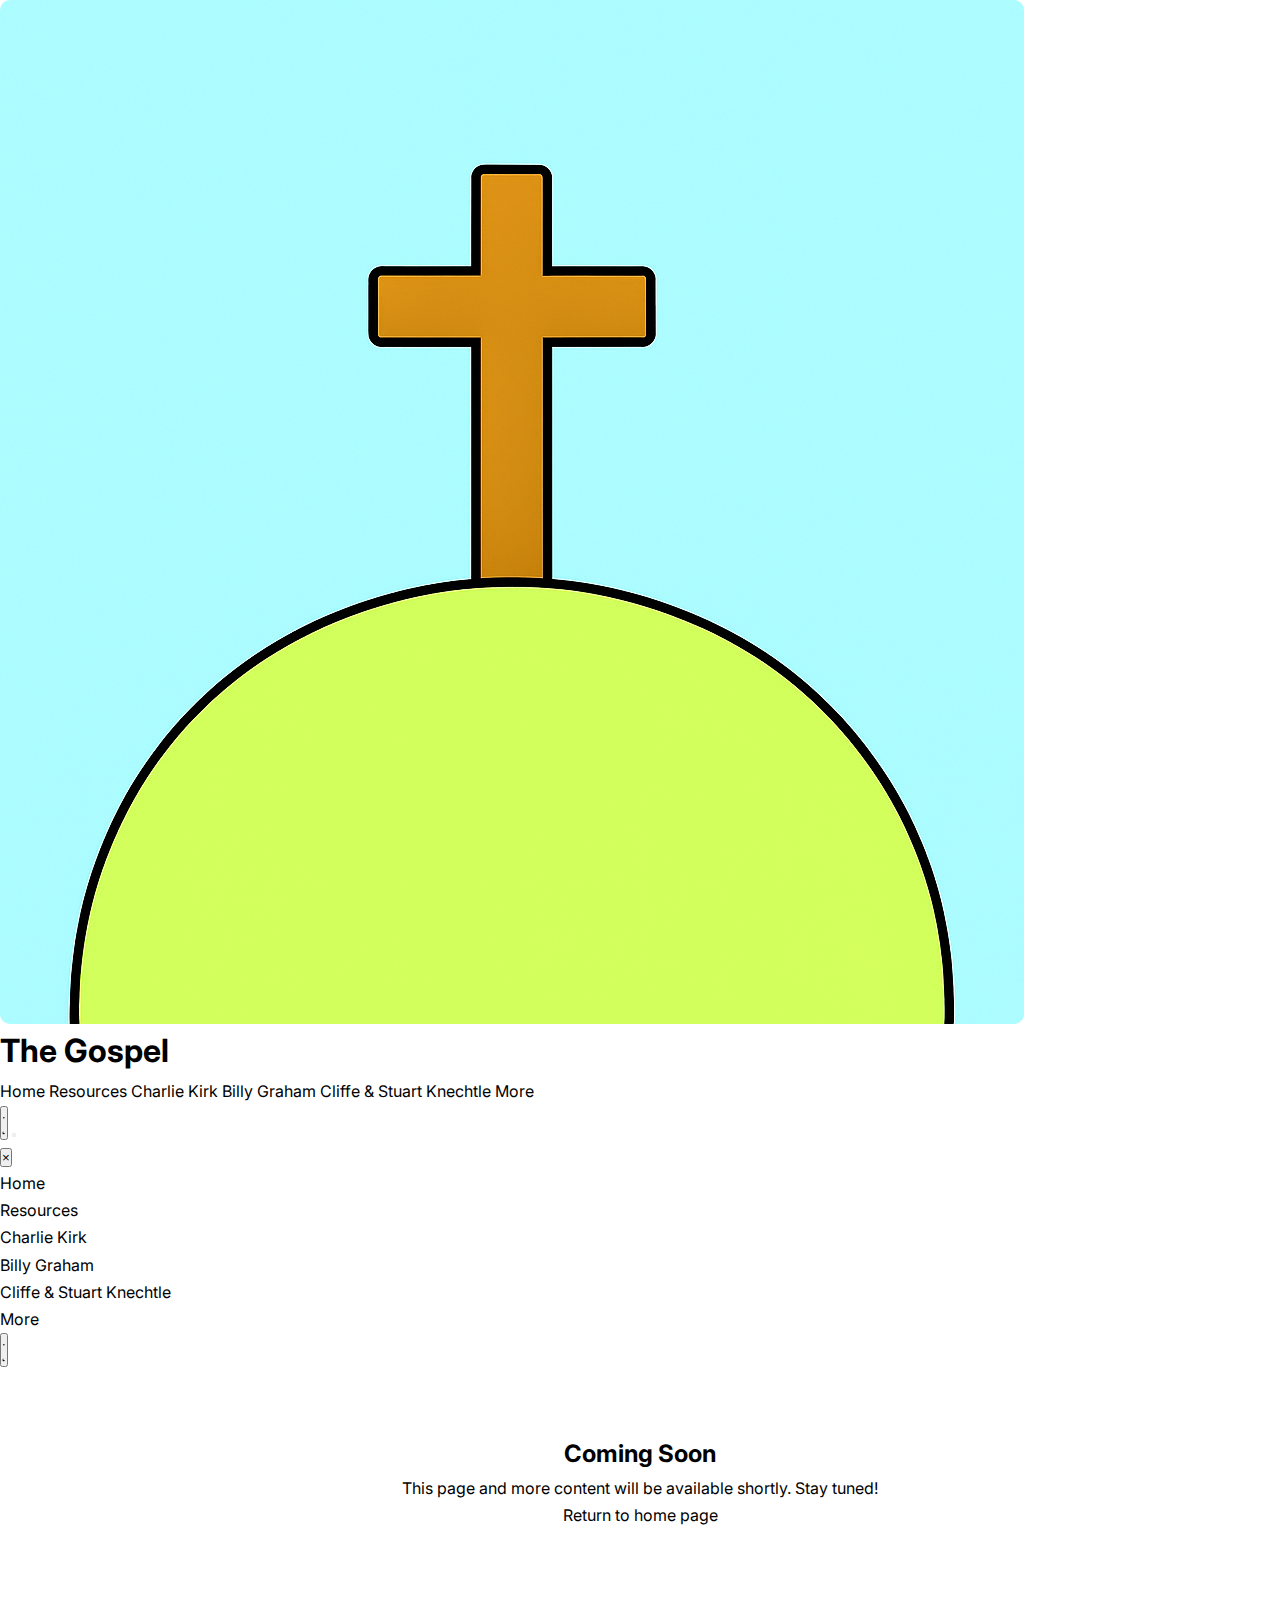
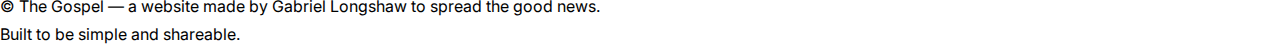
<file: coming-soon/index.html>
<!doctype html>
<html lang="en">
<head>
<meta charset="utf-8">
<meta name="viewport" content="width=device-width,initial-scale=1">
<title>The Gospel — Coming Soon</title>
<meta name="description" content="This page is coming soon on The Gospel — a site to spread the good news of Jesus Christ.">
<meta name="keywords" content="The Gospel, Coming Soon, Jesus Christ, Evangelism, Gabe Mods, Gabriel Longshaw">
<meta name="author" content="The Gospel">
<meta property="og:title" content="The Gospel — Coming Soon">
<meta property="og:description" content="This page is coming soon on The Gospel — a site to spread the good news of Jesus Christ.">
<meta property="og:image" content="https://gabemods.github.io/The-Gospel/assets/images/coming-soon-preview.png">
<meta property="og:url" content="https://gabemods.github.io/The-Gospel/coming-soon/">
<meta property="og:type" content="website">
<meta name="twitter:card" content="summary_large_image">
<meta name="twitter:title" content="The Gospel — Coming Soon">
<meta name="twitter:description" content="This page is coming soon on The Gospel — a site to spread the good news of Jesus Christ.">
<meta name="twitter:image" content="https://gabemods.github.io/The-Gospel/assets/images/coming-soon-preview.png">
<meta name="google-site-verification" content="HihCOsgH0UVQPbqo7pMEgDNXIXR16hIm907pXZPI3w8">
<meta name="msvalidate.01" content="D8E2192242F2093B4379471689E3082A">
<link rel="apple-touch-icon" sizes="152x152" href="../assets/images/favicon/apple-icon-152x152.png">
<link rel="apple-touch-icon" sizes="180x180" href="../assets/images/favicon/apple-icon-180x180.png">
<link rel="icon" type="image/png" sizes="192x192" href="../assets/images/favicon/android-icon-192x192.png">
<link rel="icon" type="image/png" sizes="32x32" href="../assets/images/favicon/favicon-32x32.png">
<link rel="icon" type="image/png" sizes="96x96" href="../assets/images/favicon/favicon-96x96.png">
<link rel="icon" type="image/png" sizes="16x16" href="../assets/images/favicon/favicon-16x16.png">
<link rel="manifest" href="../assets/images/favicon/manifest.json">
<meta name="msapplication-TileColor" content="#ffffff">
<meta name="msapplication-TileImage" content="../assets/images/favicon/ms-icon-144x144.png">
<meta name="theme-color" content="#ffffff">
<link rel="stylesheet" href="../assets/css/styles.css">
</head>
<body>
  <header class="header">
    <div class="container header-inner">
      <a href="#" class="brand">
        <img src="../assets/images/logo.png" alt="Logo">
        <h1>The Gospel</h1>
      </a>

      <nav class="nav" aria-label="Main navigation">
        <a href="../index.html">Home</a>
        <a href="../resources/">Resources</a>
        <a href="../charlie-kirk/">Charlie Kirk</a>
        <a href="../billy-graham/">Billy Graham</a>
        <a href="../cliff-and-stuart-knechtle/">Cliffe & Stuart Knechtle</a>
        <a href="../more/">More</a>
      </nav>

      <div class="controls">
        <button class="theme-toggle desktop-theme-toggle" aria-label="Toggle theme">
          <svg class="icon sun" xmlns="http://www.w3.org/2000/svg" viewBox="0 0 24 24">
            <circle cx="12" cy="12" r="5" fill="var(--icon)" stroke="var(--icon)" stroke-width="2"/>
            <g stroke-linecap="round" stroke-linejoin="round" stroke="var(--icon)">
              <line x1="12" y1="1" x2="12" y2="3" />
              <line x1="12" y1="21" x2="12" y2="23" />
              <line x1="1" y1="12" x2="3" y2="12" />
              <line x1="21" y1="12" x2="23" y2="12" />
              <line x1="4.22" y1="4.22" x2="5.64" y2="5.64" />
              <line x1="18.36" y1="18.36" x2="19.78" y2="19.78" />
              <line x1="4.22" y1="19.78" x2="5.64" y2="18.36" />
              <line x1="18.36" y1="5.64" x2="19.78" y2="4.22" />
            </g>
          </svg>
          <svg class="icon moon" xmlns="http://www.w3.org/2000/svg" viewBox="0 0 24 24">
            <path fill="var(--icon)" d="M21 12.8A9 9 0 1111.2 3a7 7 0 109.8 9.8z"/>
          </svg>
        </button>

        <button class="burger" aria-label="Open menu" aria-expanded="false">
          <span></span>
          <span></span>
          <span></span>
        </button>
      </div>
    </div>

    <div class="mobile-menu" aria-hidden="true">
      <button class="close-btn" aria-label="Close menu">&times;</button>
      <ul>
        <li><a href="../index.html">Home</a></li>
        <li><a href="../resources/">Resources</a></li>
        <li><a href="../charlie-kirk/">Charlie Kirk</a></li>
        <li><a href="../billy-graham/">Billy Graham</a></li>
        <li><a href="../cliff-and-stuart-knechtle/">Cliffe & Stuart Knechtle</a></li>
        <li><a href="../more/">More</a></li>
      </ul>

      <button class="theme-toggle mobile-theme-toggle" aria-label="Toggle theme">
        <svg class="icon sun" xmlns="http://www.w3.org/2000/svg" viewBox="0 0 24 24">
          <circle cx="12" cy="12" r="5" fill="var(--icon)" stroke="var(--icon)" stroke-width="2"/>
          <g stroke-linecap="round" stroke-linejoin="round" stroke="var(--icon)">
            <line x1="12" y1="1" x2="12" y2="3" />
            <line x1="12" y1="21" x2="12" y2="23" />
            <line x1="1" y1="12" x2="3" y2="12" />
            <line x1="21" y1="12" x2="23" y2="12" />
            <line x1="4.22" y1="4.22" x2="5.64" y2="5.64" />
            <line x1="18.36" y1="18.36" x2="19.78" y2="19.78" />
            <line x1="4.22" y1="19.78" x2="5.64" y2="18.36" />
            <line x1="18.36" y1="5.64" x2="19.78" y2="4.22" />
          </g>
        </svg>
        <svg class="icon moon" xmlns="http://www.w3.org/2000/svg" viewBox="0 0 24 24">
          <path fill="var(--icon)" d="M21 12.8A9 9 0 1111.2 3a7 7 0 109.8 9.8z"/>
        </svg>
      </button>
    </div>
  </header>

  <main class="container">
    <section class="hero hero-centered">
      <div class="hero-card" style="text-align:center; max-width:600px; margin:4rem auto;">
        <h2>Coming Soon</h2>
        <p class="lead">This page and more content will be available shortly. Stay tuned!</p>
        <p class="btn-centered-wrapper">
  <a class="btn-centered" href="..../index.html">Return to home page</a>
</p>
      </div>
    </section>

    <footer class="footer">
      <p>© <span id="year"></span> The Gospel — a website made by Gabriel Longshaw to spread the good news.</p>
      <p class="meta">Built to be simple and shareable.</p>
    </footer>
  </main>

  <script src="../assets/js/main.js"></script>
</body>
</html>
</file>
<file: assets/css/styles.css>
@import url('https://fonts.googleapis.com/css2?family=Lora:ital,wght@0,400;0,500;0,600;1,400;1,500&family=Inter:wght@300;400;500&display=swap');

*,
*::before,
*::after {
  box-sizing: border-box;
  margin: 0;
  padding: 0;
  -webkit-tap-highlight-color: transparent;
}

html {
  width: 100vw;
  overflow-x: hidden;
  min-height: 100vh;
  scrollbar-width: thin;
  scrollbar-color: rgba(180, 140, 90, 0.25) transparent;
  scroll-behavior: smooth;
}

body {
  width: 100%;
  font-family: 'Inter', system-ui, sans-serif;
  font-size: 1rem;
  line-height: 1.7;
  background: var(--bg);
  color: var(--text);
  min-height: 100vh;
  display: flex;
  flex-direction: column;
}

::-webkit-scrollbar { width: 4px; height: 4px; }
::-webkit-scrollbar-track { background: transparent; }
::-webkit-scrollbar-thumb { background: rgba(180,140,90,0.25); border-radius: 999px; }
::-webkit-scrollbar-thumb:hover { background: rgba(180,140,90,0.5); }

a {
  color: var(--link);
  text-decoration: none;
}

img {
  max-width: 100%;
  display: block;
  border-radius: 10px;
}

main {
  flex: 1;
}

.content {
  max-width: 1100px;
  margin: 0 auto;
  padding: 1.75rem 1rem;
  width: 100%;
}

.section-heading {
  font-family: 'Lora', Georgia, serif;
  font-size: 1.3rem;
  font-weight: 600;
  margin-bottom: 1.25rem;
  color: var(--text);
  line-height: 1.3;
}

.section-heading-center {
  font-family: 'Lora', Georgia, serif;
  font-size: 1.3rem;
  font-weight: 600;
  margin-bottom: 1.25rem;
  color: var(--text);
  text-align: center;
  line-height: 1.3;
}

.verse-inline {
  font-family: 'Lora', Georgia, serif;
  font-style: italic;
  color: var(--verse-color);
}

.scroll-reveal {
  opacity: 0;
  transform: translateY(20px);
  transition: opacity 0.55s ease, transform 0.55s ease;
}

.scroll-reveal.visible {
  opacity: 1;
  transform: translateY(0);
}

.text-body {
  font-size: 0.97rem;
  opacity: 0.85;
  max-width: 700px;
  margin-bottom: 1.5rem;
  line-height: 1.75;
}

.text-intro {
  font-size: 0.95rem;
  opacity: 0.8;
  margin-bottom: 1.25rem;
  max-width: 650px;
}

.text-center {
  text-align: center;
}

.mt-1 {
  margin-top: 1rem;
}

.hero-verse-plain {
  font-style: normal;
  font-family: 'Inter', sans-serif;
  font-size: 1rem;
}

.hidden {
  display: none;
}
</file>
